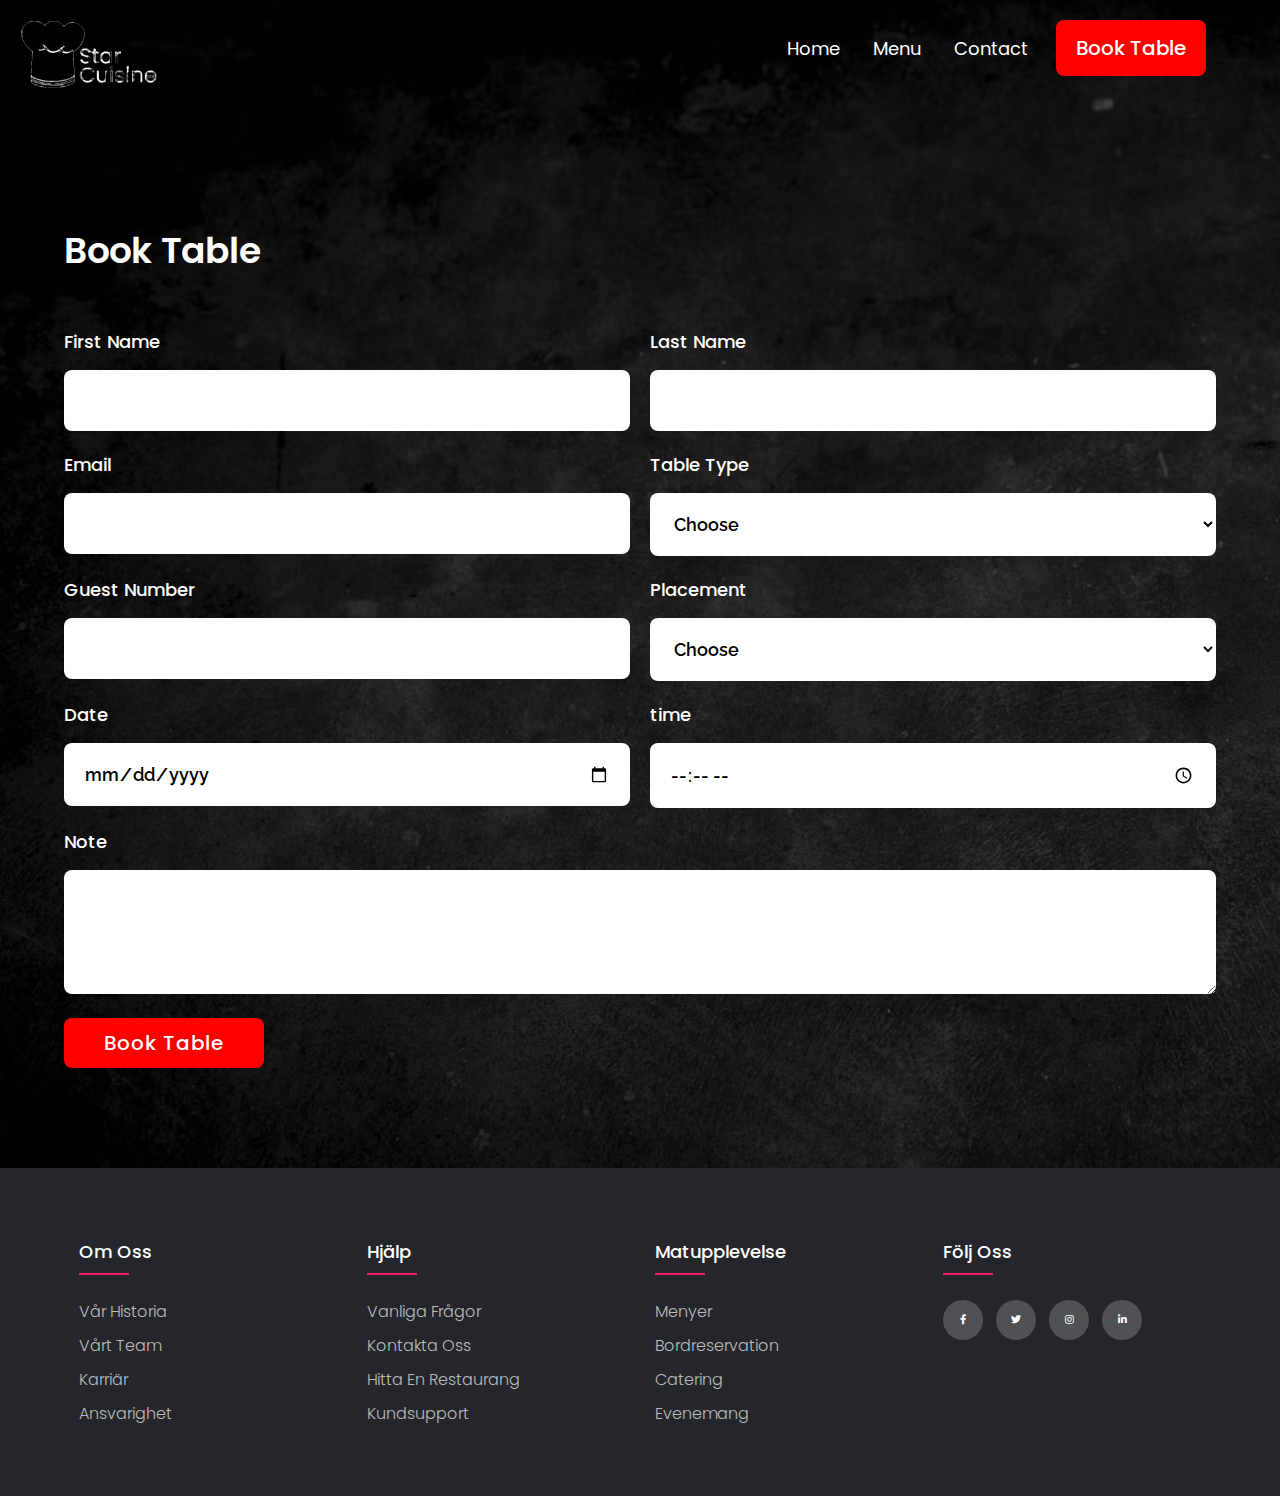
<file: booking.html>
<!DOCTYPE html>
<html lang="en">

<head>
  <meta charset="UTF-8">
  <meta http-equiv="X-UA-Compatible" content="IE=edge">
  <meta name="viewport" content="width=device-width, initial-scale=1.0">
  <link rel="shortcut icon" href="./images/logo.png" type="image/x-icon">
  <title>Booking | Star Cuisine</title>
  <link rel="stylesheet" href="./globalStyles.css">
  <link rel="stylesheet" href="./components.css">

  
  <link rel="stylesheet" type="text/css" href="https://cdnjs.cloudflare.com/ajax/libs/font-awesome/5.15.1/css/all.min.css">

</head>

<body>
  <!-- Nav Section -->
  <div class="nav">
    <div class="container">
      <div class="nav__wrapper">
        <a href="./index.html" class="logo">
          <img src="./images/logo.png" alt="star cuisine" style="height: 170px; width: 170px; margin-top: -40px; margin-left: -60px;">
        </a>
        <nav>
          <div class="nav__icon">
            <svg xmlns="http://www.w3.org/2000/svg" width="24" height="24" viewBox="0 0 24 24" fill="none"
              stroke="currentColor" stroke-width="2" stroke-linecap="round" stroke-linejoin="round"
              class="feather feather-menu">
              <line x1="3" y1="12" x2="21" y2="12" />
              <line x1="3" y1="6" x2="21" y2="6" />
              <line x1="3" y1="18" x2="21" y2="18" />
            </svg>
          </div>
          <div class="nav__bgOverlay"></div>
          <ol class="nav__list">
            <div class="nav__close">
              <svg xmlns="http://www.w3.org/2000/svg" width="24" height="24" viewBox="0 0 24 24" fill="none"
                stroke="currentColor" stroke-width="2" stroke-linecap="round" stroke-linejoin="round"
                class="feather feather-x">
                <line x1="18" y1="6" x2="6" y2="18" />
                <line x1="6" y1="6" x2="18" y2="18" />
              </svg>
            </div>
            <div class="nav__list__wrapper">

              <li><a class="nav__link" href="./index.html">Home</a></li>
              <li><a class="nav__link" href="./menu.html">Menu</a></li>
              <li><a class="nav__link" href="./contact.html">Contact</a></li>
              <li><a href="./booking.html" class="btn primary-btn">Book Table</a></li>
            </div>
          </ol>
        </nav>
      </div>
    </div>
  </div>



  <!-- Booking Section -->
  <section id="form">
    <div class="container">
      <h3 class="form__title">Book Table</h3>
      <div class="form__wrapper">
        <form name="booking" method="POST" netlify>
          <div class="form__group">
            <label for="firstName">First Name</label>
            <input type="text" id="firstName" name="First Name" required>
          </div>
          <div class="form__group">
            <label for="lastName">Last Name</label>
            <input type="text" id="lastName" name="Last Name" required>
          </div>
          <div class="form__group">
            <label for="email">Email</label>
            <input type="email" id="email" name="Email" required>
          </div>
          <div class="form__group">
            <label for="tableType">Table Type</label>
            <select name="Table Type" id="tableType" required>
              <option selected disabled>Choose</option>
              <option value="small">Small(2 persons)</option>
              <option value="medium">Small(4 persons)</option>
              <option value="large">large(6 persons)</option>
            </select>
          </div>
          <div class="form__group">
            <label for="guestNumber">Guest Number</label>
            <input type="number" id="guestNumber" name="Guest Number" min="1" max="10" required>
          </div>
          <div class="form__group">
            <label for="placement">Placement</label>
            <select name="Placement" id="placement">
              <option selected disabled>Choose</option>
              <option value="outdoor">Outdoor</option>
              <option value="indoor">Indoor</option>
              <option value="rooftop">rooftop</option>
            </select>
          </div>
          <div class="form__group">
            <label for="date">Date</label>
            <input type="date" id="date" name="Date" required>
          </div>
          <div class="form__group">
            <label for="time">time</label>
            <input type="time" id="time" name="Time" required>
          </div>
          <div class="form__group form__group__full">
            <label for="note">Note</label>
            <textarea name="Note" id="note" rows="4"></textarea>
          </div>
          <button type="submit" class="btn primary-btn">Book Table</button>
        </form>
      </div>
    </div>
  </section>
  


  <!-- Footer -->
  <footer class="footer">
    <div class="container">
      <div class="row">
        <div class="footer-col">
          <h4>Om oss</h4>
          <ul>
            <li><a href="#">Vår historia</a></li>
            <li><a href="#">Vårt team</a></li>
            <li><a href="#">Karriär</a></li>
            <li><a href="#">Ansvarighet</a></li>
          </ul>
        </div>
        <div class="footer-col">
          <h4>Hjälp</h4>
          <ul>
            <li><a href="#">Vanliga frågor</a></li>
            <li><a href="#">Kontakta oss</a></li>
            <li><a href="#">Hitta en restaurang</a></li>
            <li><a href="#">Kundsupport</a></li>
          </ul>
        </div>
        <div class="footer-col">
          <h4>Matupplevelse</h4>
          <ul>
            <li><a href="#">Menyer</a></li>
            <li><a href="#">Bordreservation</a></li>
            <li><a href="#">Catering</a></li>
            <li><a href="#">Evenemang</a></li>
          </ul>
        </div>
        <div class="footer-col">
          <h4>Följ oss</h4>
          <div class="social-links">
            <a href="#"><i class="fab fa-facebook-f"></i></a>
            <a href="#"><i class="fab fa-twitter"></i></a>
            <a href="#"><i class="fab fa-instagram"></i></a>
            <a href="#"><i class="fab fa-linkedin-in"></i></a>
          </div>
        </div>
      </div>
    </div>
</footer>
 

  
  <!-- custom scripts -->
  <script src="./main.js"></script>
</body>

</html>
</file>
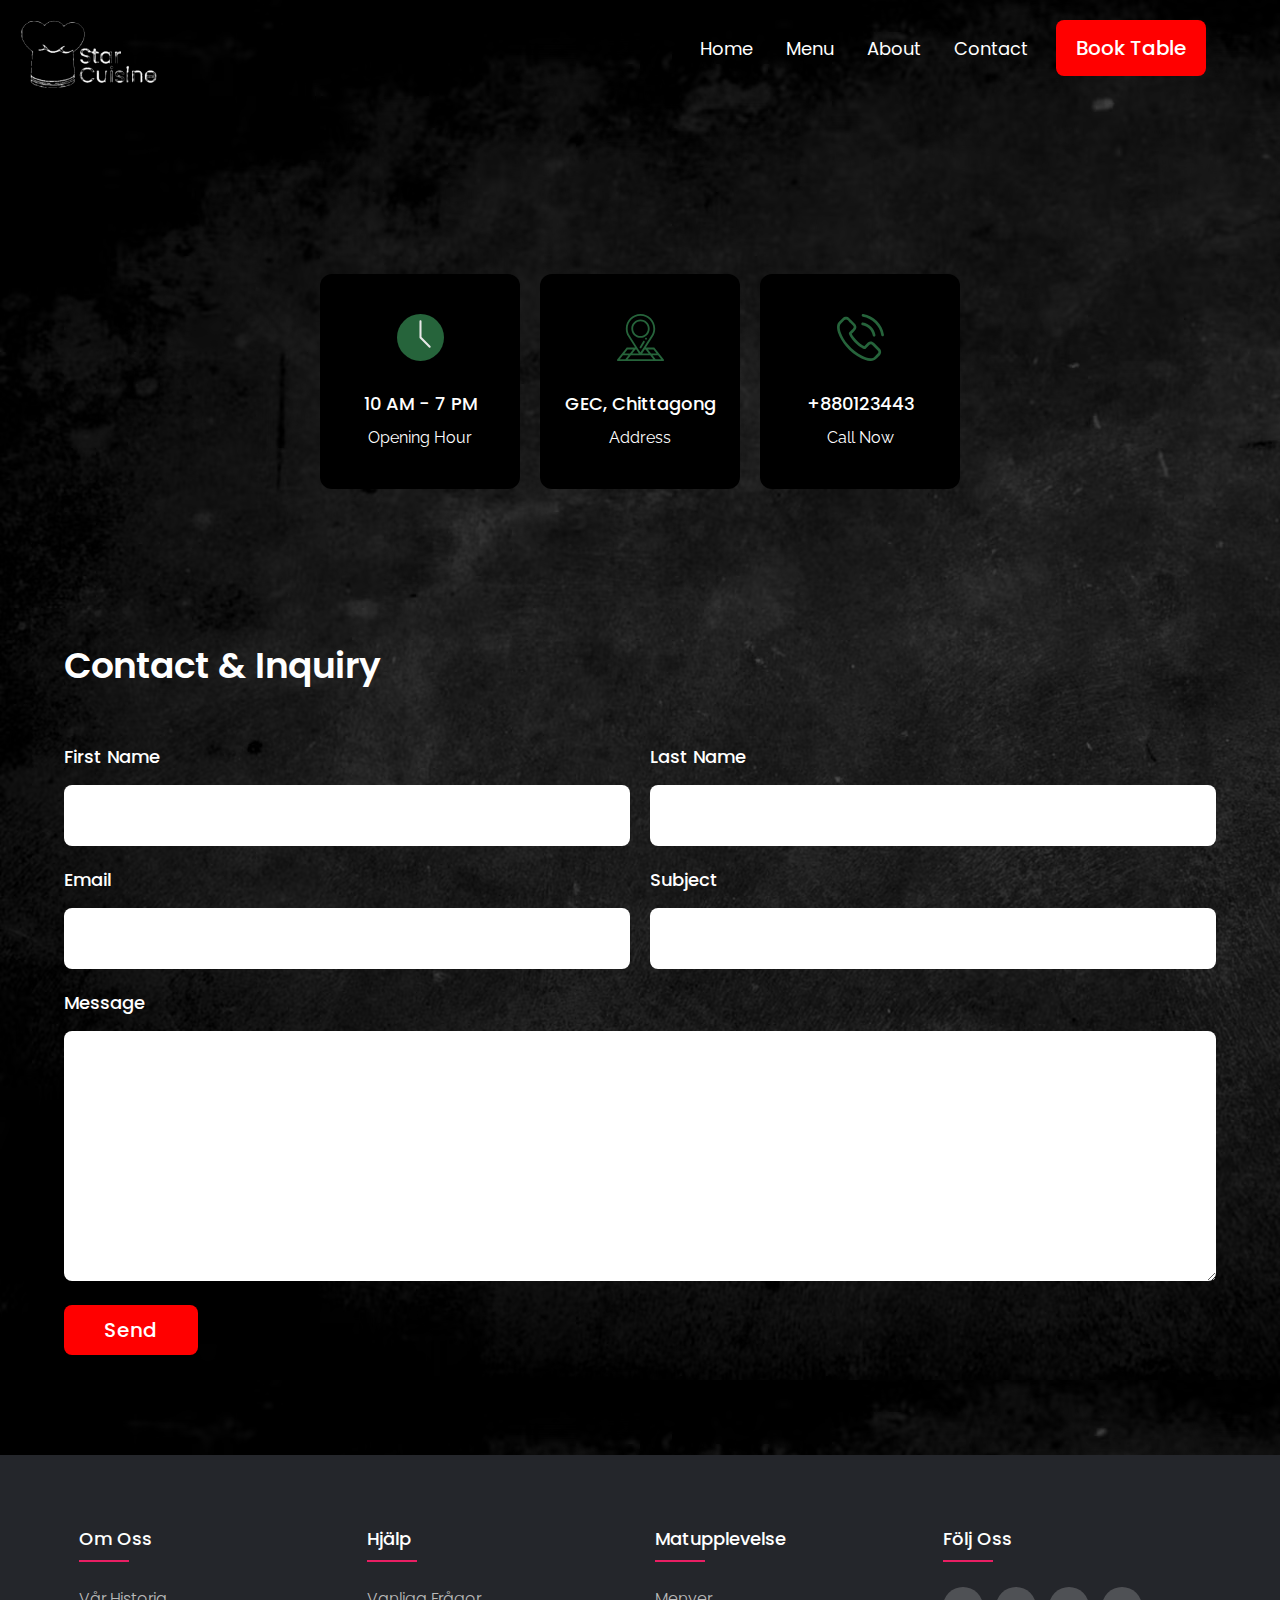
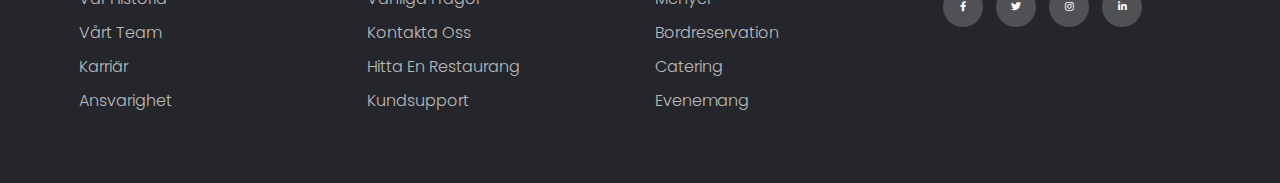
<file: contact.html>
<!DOCTYPE html>
<html lang="en">

<head>
  <meta charset="UTF-8">
  <meta http-equiv="X-UA-Compatible" content="IE=edge">
  <meta name="viewport" content="width=device-width, initial-scale=1.0">
  <link rel="shortcut icon" href="./images/logo.png" type="image/x-icon">
  <title>Contact | Shaif's Cuisine</title>
  <link rel="stylesheet" href="./globalStyles.css">
  <link rel="stylesheet" href="./components.css">

  

  <link rel="stylesheet" type="text/css" href="https://cdnjs.cloudflare.com/ajax/libs/font-awesome/5.15.1/css/all.min.css">
</head>

<body>
  <!-- Nav Section -->
  <div class="nav">
    <div class="container">
      <div class="nav__wrapper">
        <a href="./index.html" class="logo">
          <img src="./images/logo.png" alt="star cuisine" style="height: 170px; width: 170px; margin-top: -40px; margin-left: -60px;">
        </a>
        <nav>
          <div class="nav__icon">
            <svg xmlns="http://www.w3.org/2000/svg" width="24" height="24" viewBox="0 0 24 24" fill="none"
              stroke="currentColor" stroke-width="2" stroke-linecap="round" stroke-linejoin="round"
              class="feather feather-menu">
              <line x1="3" y1="12" x2="21" y2="12" />
              <line x1="3" y1="6" x2="21" y2="6" />
              <line x1="3" y1="18" x2="21" y2="18" />
            </svg>
          </div>
          <div class="nav__bgOverlay"></div>
          <ol class="nav__list">
            <div class="nav__close">
              <svg xmlns="http://www.w3.org/2000/svg" width="24" height="24" viewBox="0 0 24 24" fill="none"
                stroke="currentColor" stroke-width="2" stroke-linecap="round" stroke-linejoin="round"
                class="feather feather-x">
                <line x1="18" y1="6" x2="6" y2="18" />
                <line x1="6" y1="6" x2="18" y2="18" />
              </svg>
            </div>
            <div class="nav__list__wrapper">

              <li><a class="nav__link" href="./index.html">Home</a></li>
              <li><a class="nav__link" href="./menu.html">Menu</a></li>
              <li><a class="nav__link" href="./about.html">About</a></li>
              <li><a class="nav__link" href="./contact.html">Contact</a></li>
              <li><a href="./booking.html" class="btn primary-btn">Book Table</a></li>
            </div>
          </ol>
        </nav>
      </div>
    </div>
  </div>
  


  <!-- Store Info Section -->
  <section id="storeInfo">
    <div class="container">
      <div class="storeInfo__wrapper">
        <div class="storeInfo__item">
          <div class="storeInfo__icon">
            <img src="./images/wall-clock-icon.svg" alt="clock icon">
          </div>
          <h3 class="storeInfo__title">
            10 AM - 7 PM
          </h3>
          <p class="storeInfo__text">
            Opening Hour
          </p>
        </div>
        <div class="storeInfo__item">
          <div class="storeInfo__icon">
            <img src="./images/address-icon.svg" alt="clock icon">
          </div>
          <h3 class="storeInfo__title">
            GEC, Chittagong
          </h3>
          <p class="storeInfo__text">
            Address
          </p>
        </div>
        <div class="storeInfo__item">
          <div class="storeInfo__icon">
            <img src="./images/phone-icon.svg" alt="clock icon">
          </div>
          <h3 class="storeInfo__title">
            +880123443
          </h3>
          <p class="storeInfo__text">
            Call Now
          </p>
        </div>
      </div>
    </div>
  </section>
 


  <!-- Contact Form Section -->
  <section id="form">
    <div class="container">
      <h3 class="form__title">
        Contact & Inquiry
      </h3>
      <div class="form__wrapper">
        <form name="contact" method="POST" netlify>
          <div class="form__group">
            <label for="firstName">First Name</label>
            <input type="text" id="firstName" name="First Name" required>
          </div>
          <div class="form__group">
            <label for="lastName">Last Name</label>
            <input type="text" id="lastName" name="Last Name" required>
          </div>
          <div class="form__group">
            <label for="email">Email</label>
            <input type="email" id="email" name="Email" required>
          </div>
          <div class="form__group">
            <label for="subject">Subject</label>
            <input type="text" id="subject" name="Subject" required>
          </div>
          <div class="form__group form__group__full">
            <label for="message">Message</label>
            <textarea name="Message" id="message" cols="30" rows="10" required></textarea>
          </div>
          <button type="submit" class="btn primary-btn">Send</button>
        </form>
      </div>
    </div>
  </section>
  



  <!-- Footer -->
  <footer class="footer">
    <div class="container">
      <div class="row">
        <div class="footer-col">
          <h4>Om oss</h4>
          <ul>
            <li><a href="#">Vår historia</a></li>
            <li><a href="#">Vårt team</a></li>
            <li><a href="#">Karriär</a></li>
            <li><a href="#">Ansvarighet</a></li>
          </ul>
        </div>
        <div class="footer-col">
          <h4>Hjälp</h4>
          <ul>
            <li><a href="#">Vanliga frågor</a></li>
            <li><a href="#">Kontakta oss</a></li>
            <li><a href="#">Hitta en restaurang</a></li>
            <li><a href="#">Kundsupport</a></li>
          </ul>
        </div>
        <div class="footer-col">
          <h4>Matupplevelse</h4>
          <ul>
            <li><a href="#">Menyer</a></li>
            <li><a href="#">Bordreservation</a></li>
            <li><a href="#">Catering</a></li>
            <li><a href="#">Evenemang</a></li>
          </ul>
        </div>
        <div class="footer-col">
          <h4>Följ oss</h4>
          <div class="social-links">
            <a href="#"><i class="fab fa-facebook-f"></i></a>
            <a href="#"><i class="fab fa-twitter"></i></a>
            <a href="#"><i class="fab fa-instagram"></i></a>
            <a href="#"><i class="fab fa-linkedin-in"></i></a>
          </div>
        </div>
      </div>
    </div>
</footer>


  
  <!-- custom script -->
  <script src="./main.js"></script>
</body>

</html>
</file>
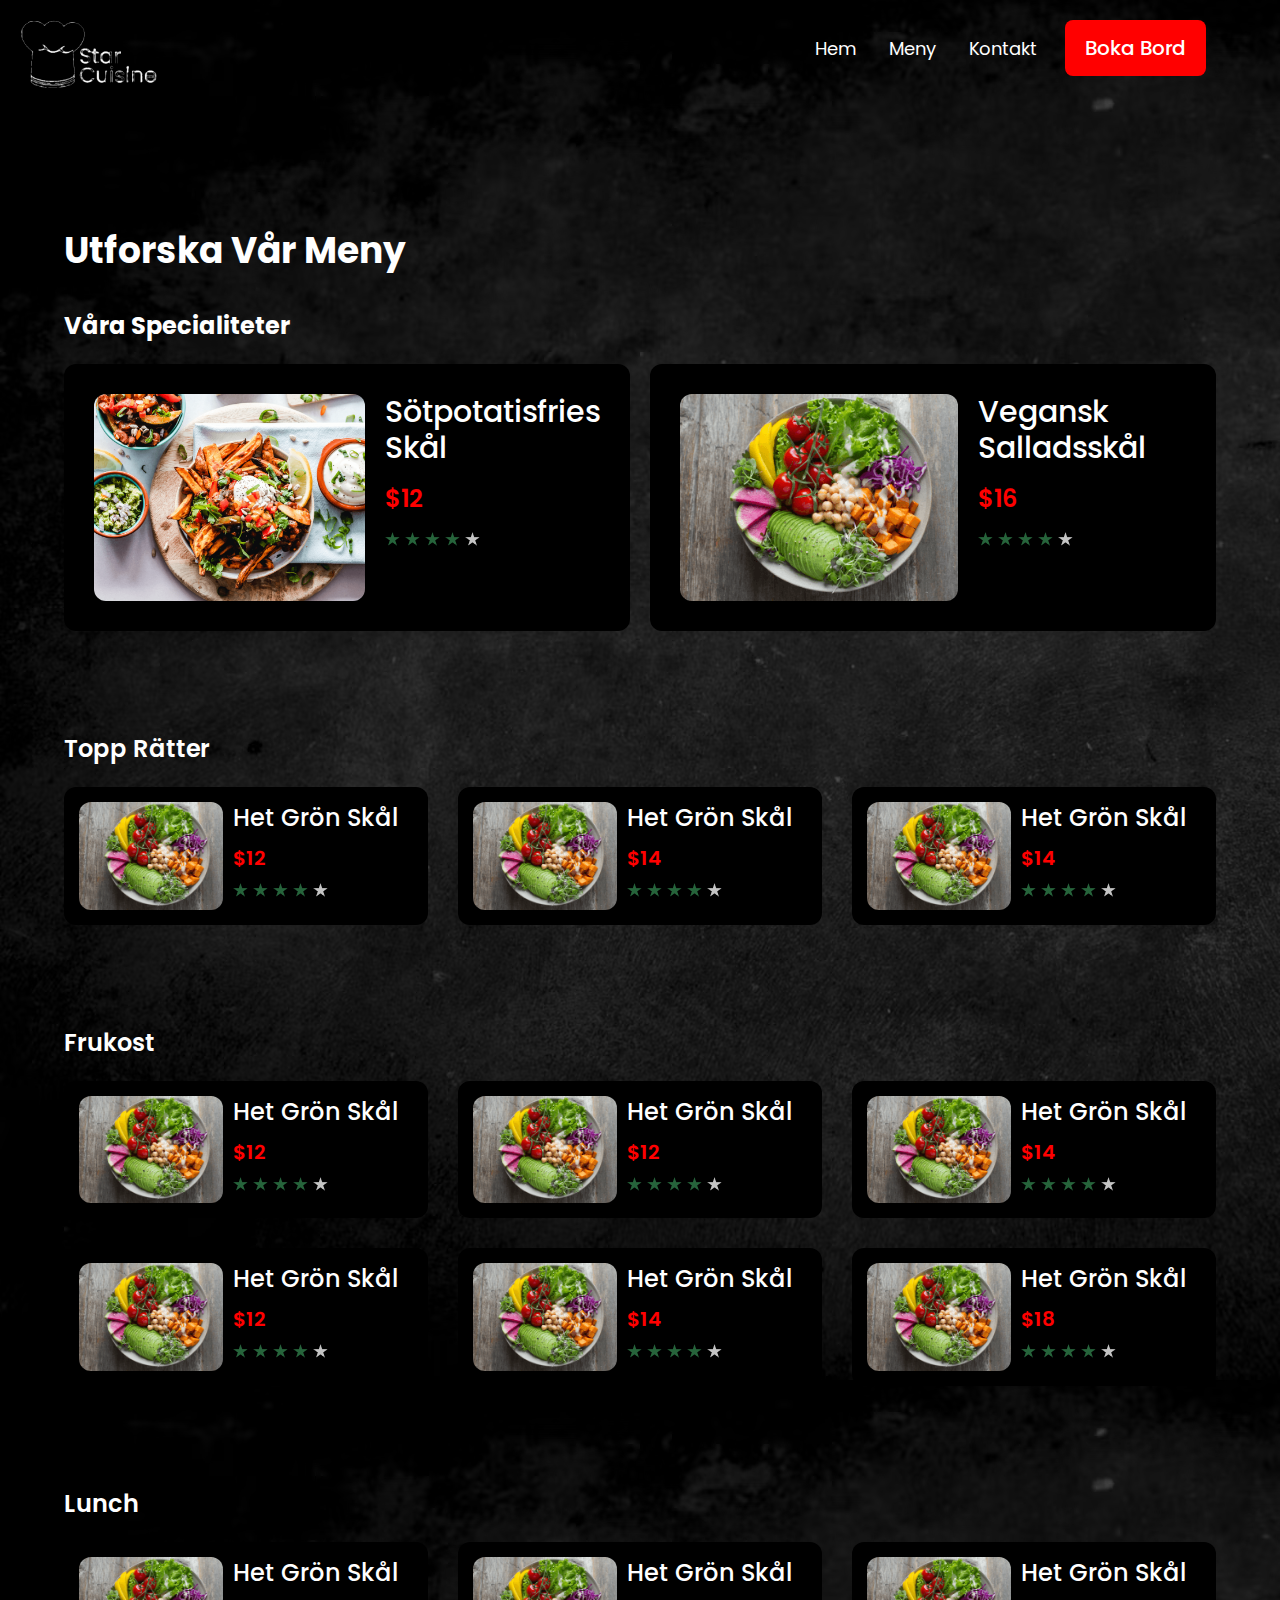
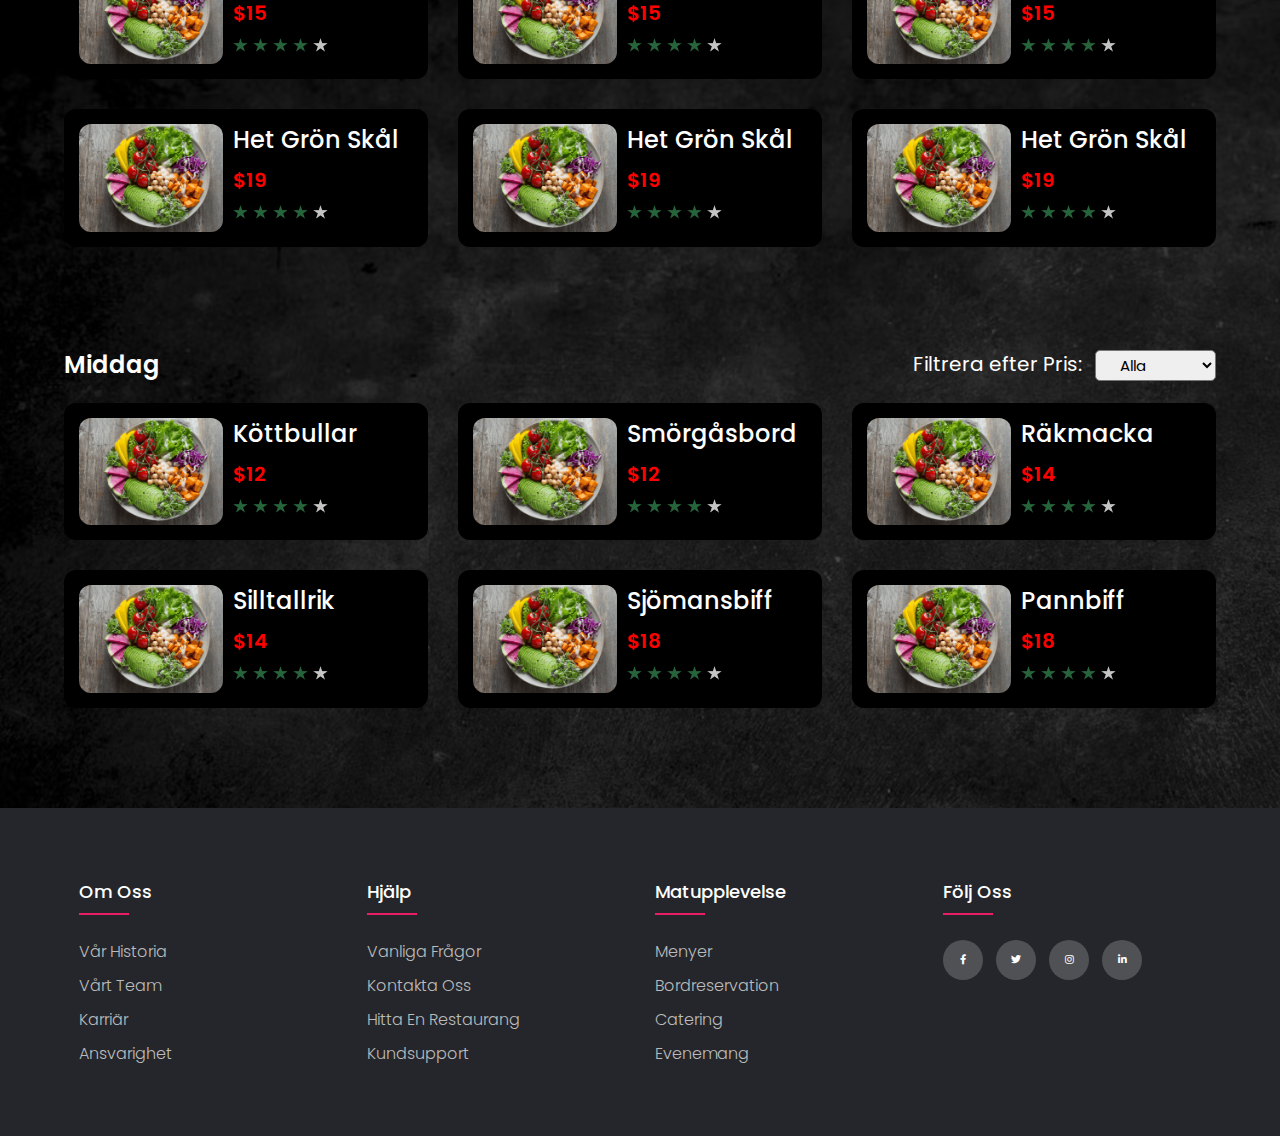
<file: menu.html>
<!DOCTYPE html>
<html lang="en">

<head>
  <meta charset="UTF-8">
  <meta http-equiv="X-UA-Compatible" content="IE=edge">
  <meta name="viewport" content="width=device-width, initial-scale=1.0">
  <link rel="shortcut icon" href="./images/logo.png" type="image/x-icon">
  <title>Menu | Star Cuisine</title>
  <link rel="stylesheet" href="./globalStyles.css">
  <link rel="stylesheet" href="./components.css">
  <link rel="stylesheet" type="text/css" href="https://cdnjs.cloudflare.com/ajax/libs/font-awesome/5.15.1/css/all.min.css">
 
  <link rel="stylesheet" href="./menu.css">
</head>

<body>

  <!-- Nav Section -->
  <div class="nav">
    <div class="container">
      <div class="nav__wrapper">
        <a href="./index.html" class="logo">
          <img src="./images/logo.png" alt="Star Cuisine" style="height: 170px; width: 170px; margin-top: -40px; margin-left: -60px;">
        </a>
        <nav>
          <div class="nav__icon">
            <svg xmlns="http://www.w3.org/2000/svg" width="24" height="24" viewBox="0 0 24 24" fill="none"
              stroke="currentColor" stroke-width="2" stroke-linecap="round" stroke-linejoin="round"
              class="feather feather-menu">
              <line x1="3" y1="12" x2="21" y2="12" />
              <line x1="3" y1="6" x2="21" y2="6" />
              <line x1="3" y1="18" x2="21" y2="18" />
            </svg>
          </div>
          <div class="nav__bgOverlay"></div>
          <ol class="nav__list">
            <div class="nav__close">
              <svg xmlns="http://www.w3.org/2000/svg" width="24" height="24" viewBox="0 0 24 24" fill="none"
                stroke="currentColor" stroke-width="2" stroke-linecap="round" stroke-linejoin="round"
                class="feather feather-x">
                <line x1="18" y1="6" x2="6" y2="18" />
                <line x1="6" y1="6" x2="18" y2="18" />
              </svg>
            </div>
            <div class="nav__list__wrapper">

              <li><a class="nav__link" href="./index.html">Hem</a></li>
              <li><a class="nav__link" href="./menu.html">Meny</a></li>
              <li><a class="nav__link" href="./contact.html">Kontakt</a></li>
              <li><a href="./booking.html" class="btn primary-btn">Boka Bord</a></li>
            </div>
          </ol>
        </nav>
      </div>
    </div>
  </div>
 


  <!-- Sidtitel -->
  <section id="page__title" >
    <div class="container">
      <h2 class="page__title__text">
        Utforska Vår Meny
      </h2>
    </div>
  </section>


  <!-- Våra Specialiteter -->
  <section id="ourSpecials">
    <div class="container">
      <h3 class="ourSpecials__title">Våra Specialiteter</h3>
      <div class="ourSpecials__wrapper">
        <div class="ourSpecials__item">
          <div class="ourSpecials__item__img">
            <img src="./images/food-3.png" alt="food img">
          </div>
          <div class="ourSpecials__item__info">
            <h3 class="ourSpecials__item__title">
              Sötpotatisfries Skål
            </h3>
            <h4 class="ourSpecials__item__price">$12</h4>
            <div class="ourSpecials__item__stars">
              <img src="./images/3star.png" alt="3 stars">
            </div>
          </div>
        </div>
        <div class="ourSpecials__item">
          <div class="ourSpecials__item__img">
            <img src="./images/food-1.png" alt="food img">
          </div>
          <div class="ourSpecials__item__info">
            <h3 class="ourSpecials__item__title">
              Vegansk Salladsskål
            </h3>
            <h4 class="ourSpecials__item__price">$16</h4>
            <div class="ourSpecials__item__stars">
              <img src="./images/3star.png" alt="3 stars">
            </div>
          </div>
        </div>
      </div>
    </div>
  </section>
 


  <!-- Topp Rätter -->
  <section id="dishGrid">
    <div class="container">
      <h2 class="dishGrid__title">
        Topp Rätter
      </h2>
      <div class="dishGrid__wrapper">
        <div class="dishGrid__item">
          <div class="dishGrid__item__img">
            <img src="./images/food-1.png" alt="food img">
          </div>
          <div class="dishGrid__item__info">
            <h3 class="dishGrid__item__title">
              Het Grön Skål
            </h3>
            <h3 class="dishGrid__item__price">$12</h3>
            <div class="dishGrid__item__stars">
              <img src="./images/3star.png" alt="3 star">
            </div>
          </div>
        </div>
        <div class="dishGrid__item">
          <div class="dishGrid__item__img">
            <img src="./images/food-1.png" alt="food img">
          </div>
          <div class="dishGrid__item__info">
            <h3 class="dishGrid__item__title">
              Het Grön Skål
            </h3>
            <h3 class="dishGrid__item__price">$14</h3>
            <div class="dishGrid__item__stars">
              <img src="./images/3star.png" alt="3 star">
            </div>
          </div>
        </div>
        <div class="dishGrid__item">
          <div class="dishGrid__item__img">
            <img src="./images/food-1.png" alt="food img">
          </div>
          <div class="dishGrid__item__info">
            <h3 class="dishGrid__item__title">
              Het Grön Skål
            </h3>
            <h3 class="dishGrid__item__price">$14</h3>
            <div class="dishGrid__item__stars">
              <img src="./images/3star.png" alt="3 star">
            </div>
          </div>
        </div>
      </div>
    </div>
  </section>
 


  
  <!-- Frukost Rätter -->
  <section id="dishGrid">
    <div class="container">
      <h2 class="dishGrid__title">
        Frukost
      </h2>
      <div class="dishGrid__wrapper">
        <div class="dishGrid__item" >
          <div class="dishGrid__item__img">
            <img src="./images/food-1.png" alt="food img">
          </div>
          <div class="dishGrid__item__info">
            <h3 class="dishGrid__item__title">
              Het Grön Skål
            </h3>
            <h3 class="dishGrid__item__price">$12</h3>
            <div class="dishGrid__item__stars">
              <img src="./images/3star.png" alt="3 star">
            </div>
          </div>
        </div>
        <div class="dishGrid__item">
          <div class="dishGrid__item__img">
            <img src="./images/food-1.png" alt="food img">
          </div>
          <div class="dishGrid__item__info">
            <h3 class="dishGrid__item__title">
              Het Grön Skål
            </h3>
            <h3 class="dishGrid__item__price">$12</h3>
            <div class="dishGrid__item__stars">
              <img src="./images/3star.png" alt="3 star">
            </div>
          </div>
        </div>
        <div class="dishGrid__item">
          <div class="dishGrid__item__img">
            <img src="./images/food-1.png" alt="food img">
          </div>
          <div class="dishGrid__item__info">
            <h3 class="dishGrid__item__title">
              Het Grön Skål
            </h3>
            <h3 class="dishGrid__item__price">$14</h3>
            <div class="dishGrid__item__stars">
              <img src="./images/3star.png" alt="3 star">
            </div>
          </div>
        </div>
        <div class="dishGrid__item">
          <div class="dishGrid__item__img">
            <img src="./images/food-1.png" alt="food img">
          </div>
          <div class="dishGrid__item__info">
            <h3 class="dishGrid__item__title">
              Het Grön Skål
            </h3>
            <h3 class="dishGrid__item__price">$12</h3>
            <div class="dishGrid__item__stars">
              <img src="./images/3star.png" alt="3 star">
            </div>
          </div>
        </div>
        <div class="dishGrid__item">
          <div class="dishGrid__item__img">
            <img src="./images/food-1.png" alt="food img">
          </div>
          <div class="dishGrid__item__info">
            <h3 class="dishGrid__item__title">
              Het Grön Skål
            </h3>
            <h3 class="dishGrid__item__price">$14</h3>
            <div class="dishGrid__item__stars">
              <img src="./images/3star.png" alt="3 star">
            </div>
          </div>
        </div>
        <div class="dishGrid__item">
          <div class="dishGrid__item__img">
            <img src="./images/food-1.png" alt="food img">
          </div>
          <div class="dishGrid__item__info">
            <h3 class="dishGrid__item__title">
              Het Grön Skål
            </h3>
            <h3 class="dishGrid__item__price">$18</h3>
            <div class="dishGrid__item__stars">
              <img src="./images/3star.png" alt="3 star">
            </div>
          </div>
        </div>
      </div>
    </div>
  </section>



  <!-- Lunch Rätter -->
  <section id="dishGrid">
    <div class="container">
      <h2 class="dishGrid__title">
        Lunch
      </h2>
      <div class="dishGrid__wrapper">
        <div class="dishGrid__item">
          <div class="dishGrid__item__img">
            <img src="./images/food-1.png" alt="food img">
          </div>
          <div class="dishGrid__item__info">
            <h3 class="dishGrid__item__title">
              Het Grön Skål
            </h3>
            <h3 class="dishGrid__item__price">$15</h3>
            <div class="dishGrid__item__stars">
              <img src="./images/3star.png" alt="3 star">
            </div>
          </div>
        </div>
        <div class="dishGrid__item">
          <div class="dishGrid__item__img">
            <img src="./images/food-1.png" alt="food img">
          </div>
          <div class="dishGrid__item__info">
            <h3 class="dishGrid__item__title">
              Het Grön Skål
            </h3>
            <h3 class="dishGrid__item__price">$15</h3>
            <div class="dishGrid__item__stars">
              <img src="./images/3star.png" alt="3 star">
            </div>
          </div>
        </div>
        <div class="dishGrid__item">
          <div class="dishGrid__item__img">
            <img src="./images/food-1.png" alt="food img">
          </div>
          <div class="dishGrid__item__info">
            <h3 class="dishGrid__item__title">
              Het Grön Skål
            </h3>
            <h3 class="dishGrid__item__price">$15</h3>
            <div class="dishGrid__item__stars">
              <img src="./images/3star.png" alt="3 star">
            </div>
          </div>
        </div>
        <div class="dishGrid__item">
          <div class="dishGrid__item__img">
            <img src="./images/food-1.png" alt="food img">
          </div>
          <div class="dishGrid__item__info">
            <h3 class="dishGrid__item__title">
              Het Grön Skål
            </h3>
            <h3 class="dishGrid__item__price">$19</h3>
            <div class="dishGrid__item__stars">
              <img src="./images/3star.png" alt="3 star">
            </div>
          </div>
        </div>
        <div class="dishGrid__item">
          <div class="dishGrid__item__img">
            <img src="./images/food-1.png" alt="food img">
          </div>
          <div class="dishGrid__item__info">
            <h3 class="dishGrid__item__title">
              Het Grön Skål
            </h3>
            <h3 class="dishGrid__item__price">$19</h3>
            <div class="dishGrid__item__stars">
              <img src="./images/3star.png" alt="3 star">
            </div>
          </div>
        </div>
        <div class="dishGrid__item">
          <div class="dishGrid__item__img">
            <img src="./images/food-1.png" alt="food img">
          </div>
          <div class="dishGrid__item__info">
            <h3 class="dishGrid__item__title">
              Het Grön Skål
            </h3>
            <h3 class="dishGrid__item__price">$19</h3>
            <div class="dishGrid__item__stars">
              <img src="./images/3star.png" alt="3 star">
            </div>
          </div>
        </div>
      </div>
    </div>
  </section>
 




 <!-- Dinner -->
<section id="dishGrid">
  <div class="container">
    <div class="filter__flex">
    <h2 class="dishGrid__title">
      Middag
    </h2>
    <div class="filter-container">
      <label for="filterSelect">Filtrera efter Pris:</label>
      <select id="filterSelect">
        <option value="all">Alla</option>
        <option value="small">Liten</option>
        <option value="medium">Medium</option>
        <option value="large">Stor</option>
      </select>
    </div>
  </div>

    <div class="dishGrid__wrapper">
      <div class="dishGrid__item2" data-price="12">
        <div class="dishGrid__item__img">
          <img src="./images/food-1.png" alt="food img">
        </div>
        <div class="dishGrid__item__info">
          <h3 class="dishGrid__item__title">
            Köttbullar
          </h3>
          <h3 class="dishGrid__item__price">$12</h3>
          <div class="dishGrid__item__stars">
            <img src="./images/3star.png" alt="3 star">
          </div>
        </div>
      </div>
      <div class="dishGrid__item2" data-price="12">
        <div class="dishGrid__item__img">
          <img src="./images/food-1.png" alt="food img">
        </div>
        <div class="dishGrid__item__info">
          <h3 class="dishGrid__item__title">
            Smörgåsbord
          </h3>
          <h3 class="dishGrid__item__price">$12</h3>
          <div class="dishGrid__item__stars">
            <img src="./images/3star.png" alt="3 star">
          </div>
        </div>
      </div>
      <div class="dishGrid__item2" data-price="14">
        <div class="dishGrid__item__img">
          <img src="./images/food-1.png" alt="food img">
        </div>
        <div class="dishGrid__item__info">
          <h3 class="dishGrid__item__title">
            Räkmacka
          </h3>
          <h3 class="dishGrid__item__price">$14</h3>
          <div class="dishGrid__item__stars">
            <img src="./images/3star.png" alt="3 star">
          </div>
        </div>
      </div>
      <div class="dishGrid__item2" data-price="14">
        <div class="dishGrid__item__img">
          <img src="./images/food-1.png" alt="food img">
        </div>
        <div class="dishGrid__item__info">
          <h3 class="dishGrid__item__title">
            Silltallrik
          </h3>
          <h3 class="dishGrid__item__price">$14</h3>
          <div class="dishGrid__item__stars">
            <img src="./images/3star.png" alt="3 star">
          </div>
        </div>
      </div>
      <div class="dishGrid__item2" data-price="18">
        <div class="dishGrid__item__img">
          <img src="./images/food-1.png" alt="food img">
        </div>
        <div class="dishGrid__item__info">
          <h3 class="dishGrid__item__title">
            Sjömansbiff
          </h3>
          <h3 class="dishGrid__item__price">$18</h3>
          <div class="dishGrid__item__stars">
            <img src="./images/3star.png" alt="3 star">
          </div>
        </div>
      </div>
      <div class="dishGrid__item2" data-price="18">
        <div class="dishGrid__item__img">
          <img src="./images/food-1.png" alt="food img">
        </div>
        <div class="dishGrid__item__info">
          <h3 class="dishGrid__item__title">
            Pannbiff
          </h3>
          <h3 class="dishGrid__item__price">$18</h3>
          <div class="dishGrid__item__stars">
            <img src="./images/3star.png" alt="3 star">
          </div>
        </div>
      </div>
    </div>
  </div>
</section>

  



  <!-- Footer -->
  <footer class="footer">
    <div class="container">
      <div class="row">
        <div class="footer-col">
          <h4>Om oss</h4>
          <ul>
            <li><a href="#">Vår historia</a></li>
            <li><a href="#">Vårt team</a></li>
            <li><a href="#">Karriär</a></li>
            <li><a href="#">Ansvarighet</a></li>
          </ul>
        </div>
        <div class="footer-col">
          <h4>Hjälp</h4>
          <ul>
            <li><a href="#">Vanliga frågor</a></li>
            <li><a href="#">Kontakta oss</a></li>
            <li><a href="#">Hitta en restaurang</a></li>
            <li><a href="#">Kundsupport</a></li>
          </ul>
        </div>
        <div class="footer-col">
          <h4>Matupplevelse</h4>
          <ul>
            <li><a href="#">Menyer</a></li>
            <li><a href="#">Bordreservation</a></li>
            <li><a href="#">Catering</a></li>
            <li><a href="#">Evenemang</a></li>
          </ul>
        </div>
        <div class="footer-col">
          <h4>Följ oss</h4>
          <div class="social-links">
            <a href="#"><i class="fab fa-facebook-f"></i></a>
            <a href="#"><i class="fab fa-twitter"></i></a>
            <a href="#"><i class="fab fa-instagram"></i></a>
            <a href="#"><i class="fab fa-linkedin-in"></i></a>
          </div>
        </div>
      </div>
    </div>
</footer>
 
  <!-- custom script -->
  <script src="./main.js"></script>
</body>

</html>
</file>
<file: globalStyles.css>
@import url('https://fonts.googleapis.com/css2?family=Poppins:wght@500;600&family=Raleway:wght@400;500;600&display=swap');
html {
	font-size: 10px;
	overflow-x: hidden;
}
body {
	background: url(./images/bg-img.avif);
	overflow-x: hidden;
	user-select: none;
}
section {
	padding: 100px 0;
}
@media only screen and (max-width: 767px) {
	section {
		padding: 50px 0;
	}
}
.container {
	max-width: 1200px;
	width: 90%;
	margin: 0 auto;
}
:root {
	--red: red;
	--black: black;
	--white-1: white;
	--green: rgb(0, 66, 0);

}
img {
	width: 100%;
	height: 100%;
	object-fit: contain;
}
h1,
h2,
h3,
h4 {
	font-family: Poppins;
}
p {
	font-family: Raleway;
	font-weight: 400;
	line-height: 1.4em;
	font-size: 1.8rem;
}
a {
	display: inline-block;
	text-decoration: none;
}
</file>
<file: components.css>
/* Nav Styles */
.nav {
	padding: 2rem 0;
}
.nav__icon,
.nav__close,
.nav__bgOverlay {
	display: none;
}
.nav__wrapper {
	display: flex;
	justify-content: space-between;
}
.nav__list li {
	display: inline-block;
	margin: 0 1rem;
}
.nav__list .nav__link {
	font-size: 1.8rem;
	font-family: Poppins;
	color: var(--white-1);
	padding: 0.5rem;
}
.nav__list li:hover .nav__link {
	color: var(--red);
}
@media only screen and (max-width: 768px) {
	.nav {
		position: relative;
		
	}
	.nav__icon {
		display: block;
		color: var(--white-1);
	}
	.nav__icon svg,
	.nav__close svg {
		pointer-events: none;
		height: 30px;
		width: 30px;
	}
	.nav__close {
		display: block;
		position: absolute;
		color: var(--black);
		right: 1rem;
		top: 1rem;
		cursor: pointer;
	}
	.nav__list {
		z-index: 1000;
		position: absolute;
		left: 100%;
		top: 0;
		height: 100vh;
		width: 80%;
		background: var(--white-1);
		display: flex;
		align-items: center;
		justify-content: flex-end;
		padding-right: 2rem;
		transform: translate(0%);
		overflow: hidden;
		transition: 0.3s ease-in transform;
	}
	.nav__list.show {
		transform: translate(-100%);
	}
	.nav__list li {
		display: block;
		text-align: right;
		margin-bottom: 2rem;
	}
	.nav__list a {
		font-size: 1.6rem;
	}
	.nav__bgOverlay {
		position: absolute;
		left: 0;
		top: 0;
		z-index: 1000;
		height: 100vh;
		width: 100%;
		background: rgba(18, 24, 14, 0.808);
		display: none;
	}
	.nav__bgOverlay.active {
		display: block;
	}
	.nav__list .nav__link {
		font-size: 1.8rem;
		font-family: Poppins;
		color: var(--black);
		padding: 0.5rem;
	}
}



/* Global Button Styles */
.btn {
	color: var(--white-1);
	font-family: Poppins;
	font-weight: 500;
	border-radius: 8px;
	font-size: 1.4rem;
	padding: 1.2rem 2rem;
}
.primary-btn {
	color: var(--white-1);
	background: var(--red);
}
@media only screen and (min-width: 700px) {
	.btn {
		padding: 1.3rem 2rem;
		font-size: 2rem;
	}
}


/* Store info section styles*/
.storeInfo__wrapper {
	display: flex;
	justify-content: center;
	flex-wrap: wrap;
	gap: 1rem;
}
.storeInfo__item {
	background-color: var(--black);
	padding: 20px 30px;
	text-align: center;
	text-align: center;
	border-radius: 12px;
	width: 150px;
}
.storeInfo__icon {
	width: 30px;
	margin: 0 auto;
	margin-bottom: 1.5rem;
}
.storeInfo__title {
	font-size: 1.4rem;
	font-family: Poppins;
	font-weight: 500;
	margin-bottom: 0.5rem;
	color: var(--white-1);
}
.storeInfo__text {
	font-size: 1.4rem;
	font-family: Raleway;
	color: var(--white-1);
}
@media only screen and (min-width: 768px) {
	.storeInfo__wrapper {
		gap: 2rem;
	}
	.storeInfo__item {
		min-width: 200px;
		padding: 40px 0;
	}
	.storeInfo__icon {
		width: 47px;
		margin-bottom: 2.5rem;
	}
	.storeInfo__title {
		font-size: 1.8rem;
		margin-bottom: 1rem;
	}
	.storeInfo__text {
		font-size: 1.6rem;
	}
}

/* Dishes Grid */
.dishGrid__title {
	font-size: 1.8rem;
	margin-bottom: 2rem;
	font-weight: 600;
	color: var(--white-1);
}
.dishGrid__wrapper {
	display: grid;
	grid-template-columns: repeat(auto-fit, minmax(140px, 1fr));
	gap: 1rem;
}
.dishGrid__item {
	display: flex;
	flex-direction: column;
	background-color: var(--black);
	padding: 0.5rem;
	border-radius: 8px;
	gap: 0.5rem;
}



.dishGrid__item__img {
	flex: 4;
}
.dishGrid__item__info {
	flex: 5;
}
.dishGrid__item__img img {
	object-fit: cover;
	border-radius: 12px;
}
.dishGrid__item__title {
	font-size: 1.4rem;
	line-height: 1.3em;
	font-weight: 500;
	color: var(--white-1);
	margin-bottom: 0.5rem;
}
.dishGrid__item__price {
	font-size: 1.4rem;
	color: var(--red);
	font-weight: 600;
	margin-bottom: 0.5rem;
}
.dishGrid__item__stars {
	max-height: 15px;
	width: max-content;
}
.dishGrid__item2 {
	display: flex;
	flex-direction: column;
	background-color: var(--black);
	padding: 0.5rem;
	border-radius: 8px;
	gap: 0.5rem;
}

  

@media only screen and (min-width: 768px) {
	.dishGrid__title {
		font-size: 2.4rem;
	}
	.dishGrid__wrapper {
		grid-template-columns: repeat(auto-fit, minmax(350px, 1fr));
		gap: 3rem;
	}
	.dishGrid__item {
		flex-direction: row;
		padding: 1.5rem;
		border-radius: 12px;
		gap: 1rem;
	}

	.dishGrid__item2 {
		flex-direction: row;
		padding: 1.5rem;
		border-radius: 12px;
		gap: 1rem;
	}

	.dishGrid__item__title {
		font-size: 2.4rem;
		margin-bottom: 1rem;
	}
	.dishGrid__item__price {
		font-size: 2rem;
		margin-bottom: 1rem;
	}
}


.hidden {
	display: none;
  }
/* Dishes Grid */

/* Footer Styles */
@import url('https://fonts.googleapis.com/css2?family=Poppins:wght@300;400;500;600;700&display=swap');
body{
	line-height: 1.5;
	font-family: 'Poppins', sans-serif;
}
*{
	margin:0;
	padding:0;
	box-sizing: border-box;
}
.container{
	max-width: 1170px;
	margin:auto;
}
.row{
	display: flex;
	flex-wrap: wrap;
}
ul{
	list-style: none;
}
.footer{
	background-color: #24262b;
    padding: 70px 0;
}
.footer-col{
   width: 25%;
   padding: 0 15px;
}
.footer-col h4{
	font-size: 18px;
	color: #ffffff;
	text-transform: capitalize;
	margin-bottom: 35px;
	font-weight: 500;
	position: relative;
}
.footer-col h4::before{
	content: '';
	position: absolute;
	left:0;
	bottom: -10px;
	background-color: #e91e63;
	height: 2px;
	box-sizing: border-box;
	width: 50px;
}
.footer-col ul li:not(:last-child){
	margin-bottom: 10px;
}
.footer-col ul li a{
	font-size: 16px;
	text-transform: capitalize;
	color: #ffffff;
	text-decoration: none;
	font-weight: 300;
	color: #bbbbbb;
	display: block;
	transition: all 0.3s ease;
}
.footer-col ul li a:hover{
	color: #ffffff;
	padding-left: 8px;
}
.footer-col .social-links a{
	display: inline-block;
	height: 40px;
	width: 40px;
	background-color: rgba(255,255,255,0.2);
	margin:0 10px 10px 0;
	text-align: center;
	line-height: 40px;
	border-radius: 50%;
	color: #ffffff;
	transition: all 0.5s ease;
}
.footer-col .social-links a:hover{
	color: #24262b;
	background-color: #ffffff;
}

/*responsive*/
@media(max-width: 767px){
  .footer-col{
    width: 50%;
    margin-bottom: 30px;
}
}
@media(max-width: 574px){
  .footer-col{
    width: 100%;
}
}





/* End Footer Styles */

/* Form Styles */
#form {
	padding: 5rem 0;
}
.form__title {
	font-size: 1.8rem;
	color: var(--white-1);
	font-weight: 600;
}
.form__wrapper {
	padding: 3rem 0;
}
.form__wrapper form {
	display: grid;
	grid-template-columns: 1fr;
	gap: 2rem;
}
.form__group label {
	font-size: 1.6rem;
	font-family: Poppins;
	color: var(--white-1);
	font-weight: 500;
}
.form__group input,
.form__group textarea,
.form__group select {
	width: 100%;
	border: none;
	background-color: var(--white-1);
	font-size: 1.4rem;
	font-family: Raleway;
	font-weight: 600;
	padding: 1.5rem;
	border-radius: 8px;
	margin-top: 0.5rem;
	color: var(--black-2);
}
.form__group textarea {
	resize: vertical;
}
.form__wrapper button[type='submit'] {
	width: max-content;
	border: none;
	padding: 1rem 4rem;
	font-weight: 500;
	letter-spacing: 0.1rem;
}
@media only screen and (min-width: 768px) {
	.form__title {
		font-size: 3.6rem;
	}
	.form__wrapper {
		padding: 5rem 0;
	}
	.form__wrapper form {
		grid-template-columns: 1fr 1fr;
	}
	.form__group__full {
		grid-column: 1/3;
	}
	.form__group label {
		font-size: 1.8rem;
	}
	.form__group input,
	.form__group textarea,
	.form__group select {
		font-size: 1.8rem;
		padding: 2rem;
		margin-top: 1.5rem;
	}
}
</file>
<file: menu.css>
/* page title styles */
#page__title {
	padding-top: 3rem;
	padding-bottom: 2rem;
}
.page__title__text {
	font-size: 2.2rem;
	color: var(--white-1);
}
@media only screen and (min-width: 768px) {
	#page__title {
		padding-top: 5rem;
		padding-bottom: 3rem;
	}
	.page__title__text {
		font-size: 3.6rem;
	}
}
/* Our Specials Menu Styles */
#ourSpecials {
	padding: 0;
}
.ourSpecials__title {
	font-size: 1.8rem;
	color: var(--white-1);
	margin-bottom: 2rem;
}
.ourSpecials__wrapper {
	display: flex;
	gap: 1.5rem;
	flex-direction: column;
	max-width: 400px;
}
.ourSpecials__item {
	flex: 1;
	display: flex;
	gap: 2rem;
	background-color: var(--black);
	padding: 1.5rem;
	border-radius: 12px;
}
.ourSpecials__item__img,
.ourSpecials__item__info {
	flex: 1;
}
.ourSpecials__item__img {
	border-radius: 12px;
	overflow: hidden;
}
.ourSpecials__item__img img {
	object-fit: cover;
}
.ourSpecials__item__title {
	font-size: 2.4rem;
	font-weight: 500;
	margin-bottom: 1rem;
	color: var(--white-1);
	line-height: 1.2em;
}
.ourSpecials__item__price {
	font-size: 1.8rem;
	color: var(--red);
	font-weight: 600;
	margin-bottom: 1rem;
}
.ourSpecials__item__stars {
	width: max-content;
}

.filter-container {
	margin-bottom: 20px;
  }



@media only screen and (min-width: 768px) {
	.ourSpecials__title {
		font-size: 2.4rem;
	}
	.ourSpecials__wrapper {
		flex-direction: row;
		gap: 2rem;
		max-width: none;
	}
	.ourSpecials__item {
		padding: 3rem;
		gap: 2rem;
	}
	.ourSpecials__item__title {
		font-size: 3rem;
		margin-bottom: 1.5rem;
	}
	.ourSpecials__item__price {
		font-size: 2.4rem;
		margin-bottom: 1.5rem;
	}
}
@media only screen and (min-width: 1100px) {
	.ourSpecials__item__img {
		flex: 4;
	}
	.ourSpecials__item__info {
		flex: 3;
	}
}

/* Dish Grid Styles */
#dishGrid {
	padding-bottom: 0;
}
#dishGrid:last-of-type {
	padding-bottom: 10rem;
}



/* Dropdown Menu */

.filter__flex{
	display: flex;
	align-items: center;
	justify-content: space-between;
}

.filter-container{
	text-align: right;
	
}

.filter-container label{
	color: var(--white-1);
	font-size: 2rem;
	margin-right: 10px;
}

.filter-container select{
	cursor: pointer;
	outline: none;
	padding: 0.3rem 2rem;
	font-size: 1.5rem;
	font-family: Poppins;
	border-radius: 0.5rem;
}
</file>
